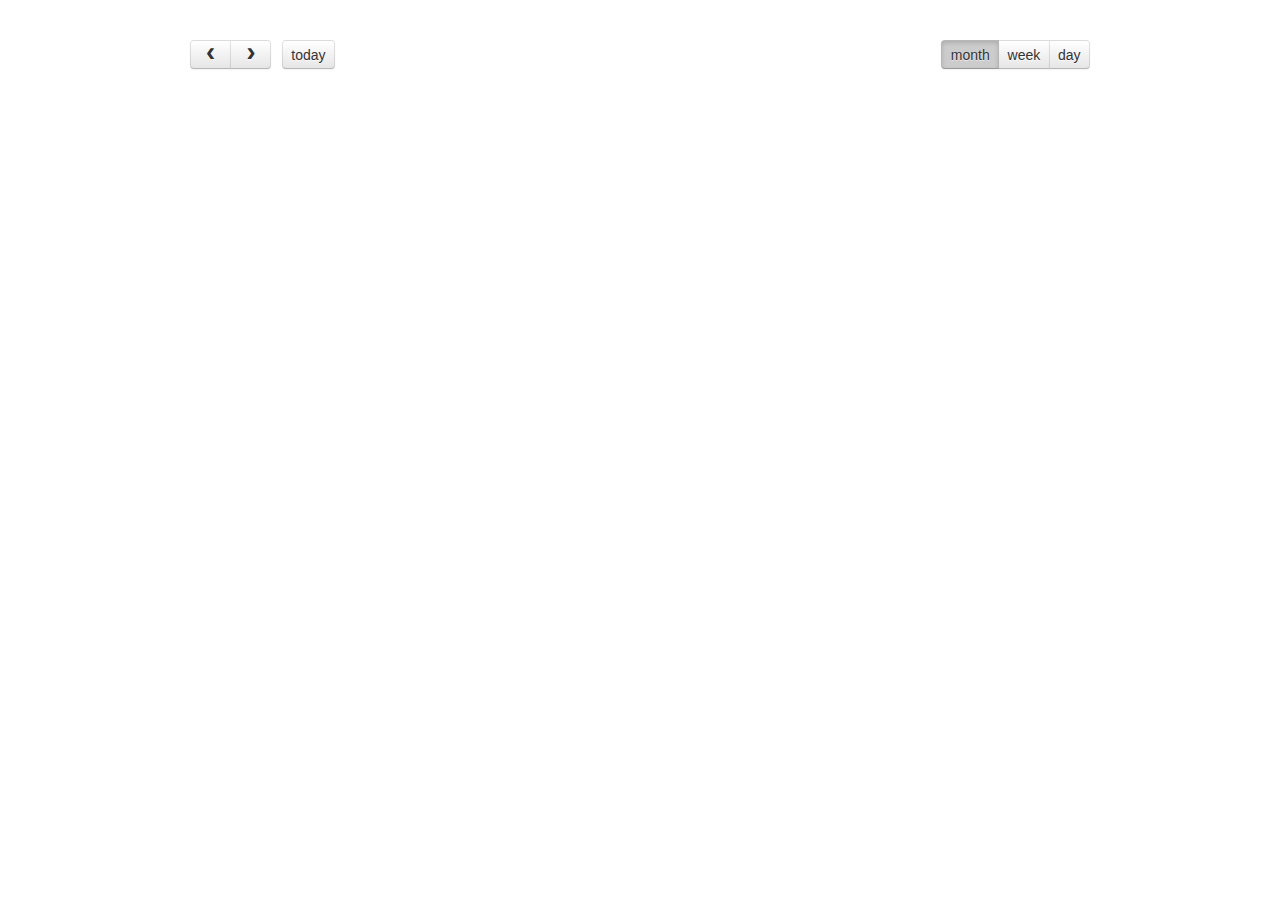
<file: index.html>
<!DOCTYPE html>
<html>
<head>
<meta charset='utf-8' />
<link href='./fullcalendar.min.css' rel='stylesheet' />
<link href='./fullcalendar.print.min.css' rel='stylesheet' media='print' />
<script src='./lib/moment.min.js'></script>
<script src='./lib/jquery.min.js'></script>
<script src='./fullcalendar.min.js'></script>
<script>

  $(document).ready(function() {
    var date = new Date();
    var year = date.getFullYear();
    var month = date.getMonth() + 1;
    if (month < 10) month = '0' + month;
    var path = year + '/' + month;
    var dateDefault = year + '-' + month +'-01'
    
    $('#calendar').fullCalendar({
      header: {
        left: 'prev,next today',
        center: 'title',
        right: 'month,basicWeek,basicDay'
      },
      defaultDate: dateDefault,
      navLinks: true, // can click day/week names to navigate views
      editable: true,
      eventLimit: true, // allow "more" link when too many events
      //events: 'http://www.majorityattack.com/Calendar/events/' + path + '.json?' + new Date()*1
      events: function(start, end, timezone, callback) {
        var arrDate = start.format().split('-');
        var _date = new Date(arrDate[0]*1, arrDate[1]*1 - 1, arrDate[2]*1 + 15);
        var _year = _date.getFullYear();
        var _month = _date.getMonth() + 1;
        if (_month < 10) _month = '0' + _month;
        var _path1 = _year + '/' + _month;
        $.ajax({
          url: 'http://www.majorityattack.com/Calendar/events/' + _path + '.json',
          dataType: 'json',
          data: {
            // our hypothetical feed requires UNIX timestamps
            start: start.format(),
            end: end.format()
          },
          success: function(data) {
            callback(data);
          }
        });
      }
    });

  });

</script>
<style>

  body {
    margin: 40px 10px;
    padding: 0;
    font-family: "Lucida Grande",Helvetica,Arial,Verdana,sans-serif;
    font-size: 14px;
  }

  #calendar {
    max-width: 900px;
    margin: 0 auto;
  }
  
  /* This was the default for previous versions of FullCalendar and I believe should be supported: */
  .fc-day-grid-event > .fc-content {
    white-space: normal;
  }

</style>
</head>
<body>

  <div id='calendar'></div>

</body>
</html>
</file>
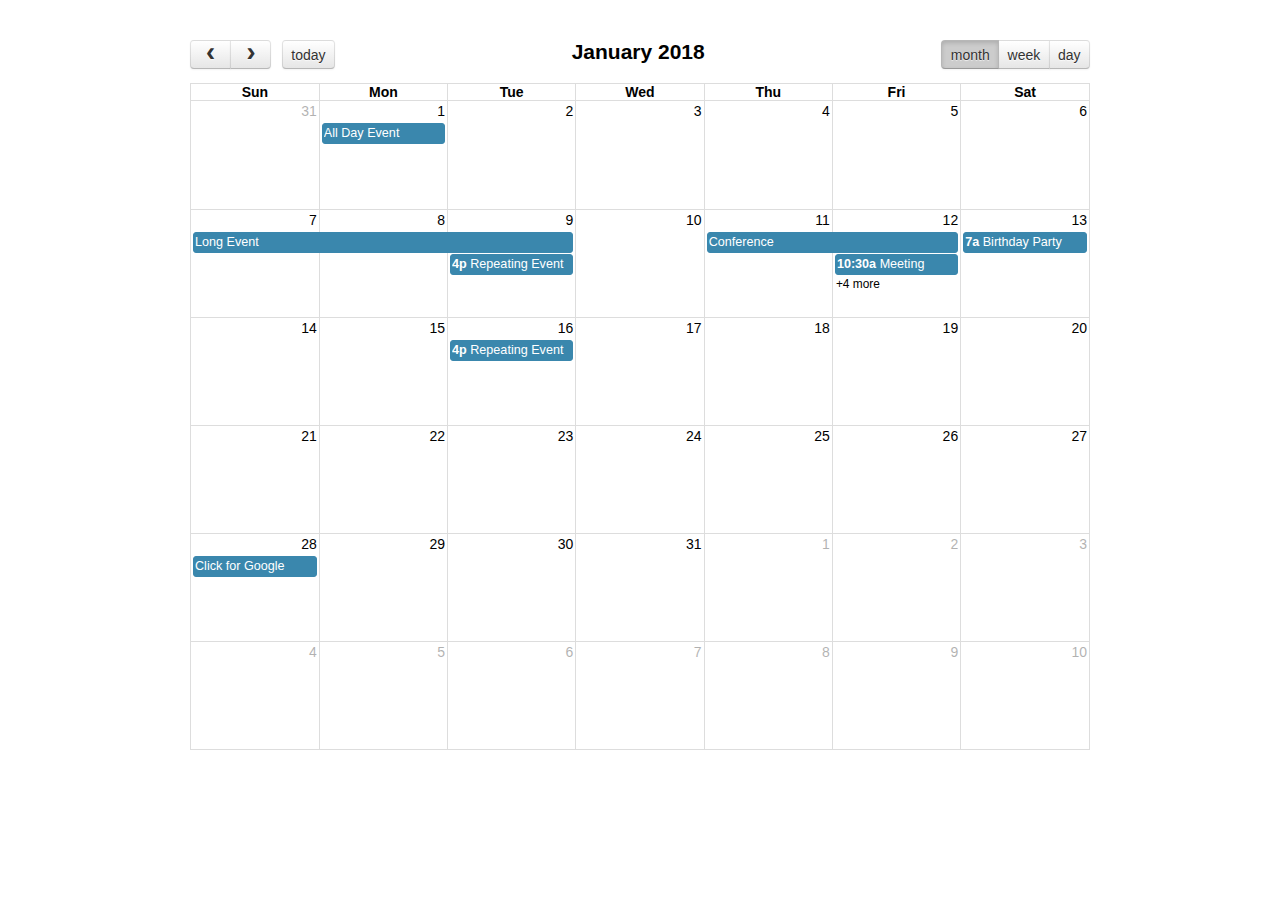
<file: index2.html>
<!DOCTYPE html>
<html>
<head>
<meta charset='utf-8' />
<link href='./fullcalendar.min.css' rel='stylesheet' />
<link href='./fullcalendar.print.min.css' rel='stylesheet' media='print' />
<script src='./lib/moment.min.js'></script>
<script src='./lib/jquery.min.js'></script>
<script src='./fullcalendar.min.js'></script>
<script>

  $(document).ready(function() {

    $('#calendar').fullCalendar({
      header: {
        left: 'prev,next today',
        center: 'title',
        right: 'month,basicWeek,basicDay'
      },
      defaultDate: '2018-01-01',
      navLinks: true, // can click day/week names to navigate views
      editable: true,
      eventLimit: true, // allow "more" link when too many events
      events: [
        {
          title: 'All Day Event',
          start: '2018-01-01'
        },
        {
          title: 'Long Event',
          start: '2018-01-07',
          end: '2018-01-10'
        },
        {
          id: 999,
          title: 'Repeating Event',
          start: '2018-01-09T16:00:00'
        },
        {
          id: 999,
          title: 'Repeating Event',
          start: '2018-01-16T16:00:00'
        },
        {
          title: 'Conference',
          start: '2018-01-11',
          end: '2018-01-13'
        },
        {
          title: 'Meeting',
          start: '2018-01-12T10:30:00',
          end: '2018-01-12T12:30:00'
        },
        {
          title: 'Lunch',
          start: '2018-01-12T12:00:00'
        },
        {
          title: 'Meeting',
          start: '2018-01-12T14:30:00'
        },
        {
          title: 'Happy Hour',
          start: '2018-01-12T17:30:00'
        },
        {
          title: 'Dinner',
          start: '2018-01-12T20:00:00'
        },
        {
          title: 'Birthday Party',
          start: '2018-01-13T07:00:00'
        },
        {
          title: 'Click for Google',
          url: 'http://google.com/',
          start: '2018-01-28'
        }
      ]
    });

  });

</script>
<style>

  body {
    margin: 40px 10px;
    padding: 0;
    font-family: "Lucida Grande",Helvetica,Arial,Verdana,sans-serif;
    font-size: 14px;
  }

  #calendar {
    max-width: 900px;
    margin: 0 auto;
  }

</style>
</head>
<body>

  <div id='calendar'></div>

</body>
</html>
</file>
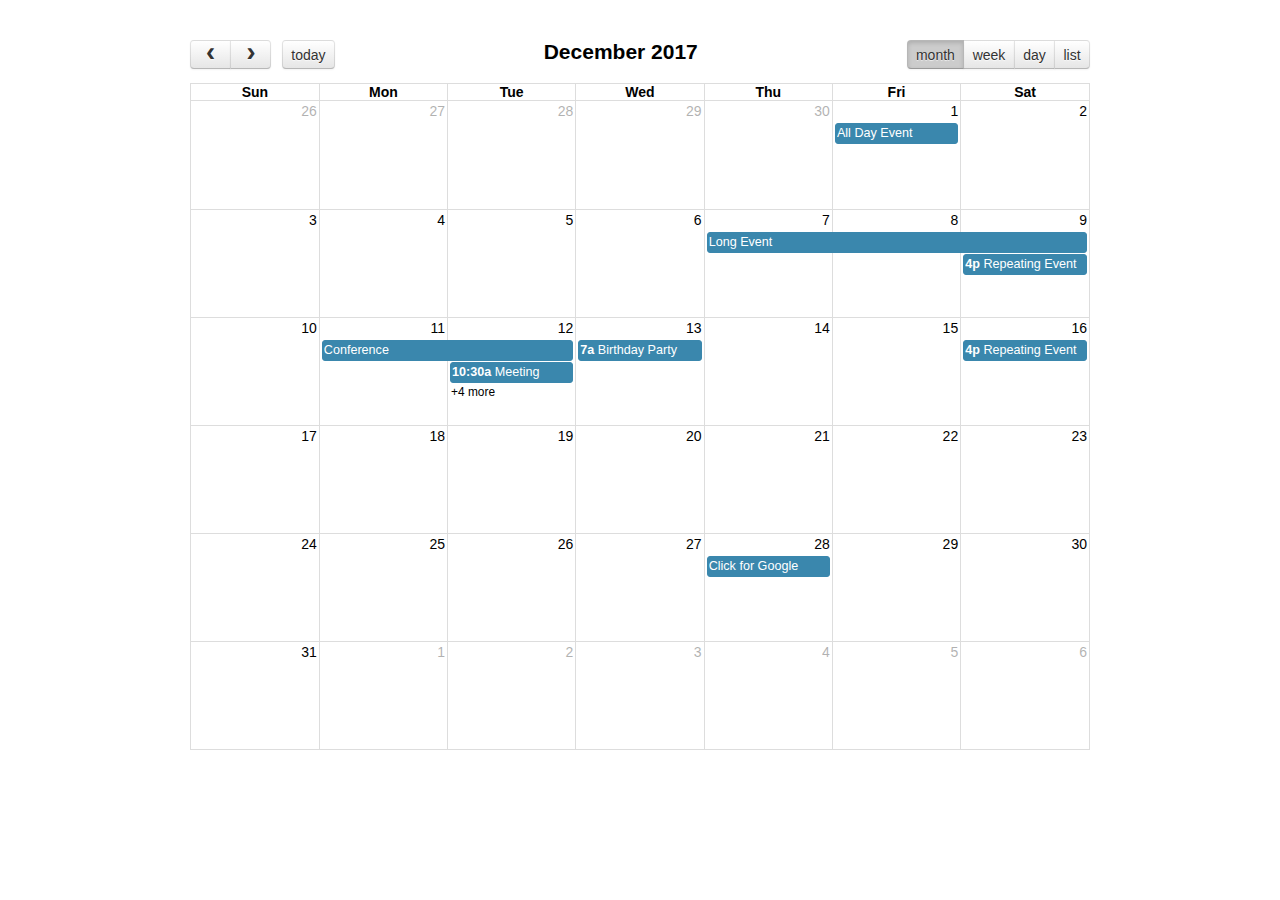
<file: demos/agenda-views.html>
<!DOCTYPE html>
<html>
<head>
<meta charset='utf-8' />
<link href='../fullcalendar.min.css' rel='stylesheet' />
<link href='../fullcalendar.print.min.css' rel='stylesheet' media='print' />
<script src='../lib/moment.min.js'></script>
<script src='../lib/jquery.min.js'></script>
<script src='../fullcalendar.min.js'></script>
<script>

  $(document).ready(function() {

    $('#calendar').fullCalendar({
      header: {
        left: 'prev,next today',
        center: 'title',
        right: 'month,agendaWeek,agendaDay,listWeek'
      },
      defaultDate: '2017-12-12',
      navLinks: true, // can click day/week names to navigate views
      editable: true,
      eventLimit: true, // allow "more" link when too many events
      events: [
        {
          title: 'All Day Event',
          start: '2017-12-01',
        },
        {
          title: 'Long Event',
          start: '2017-12-07',
          end: '2017-12-10'
        },
        {
          id: 999,
          title: 'Repeating Event',
          start: '2017-12-09T16:00:00'
        },
        {
          id: 999,
          title: 'Repeating Event',
          start: '2017-12-16T16:00:00'
        },
        {
          title: 'Conference',
          start: '2017-12-11',
          end: '2017-12-13'
        },
        {
          title: 'Meeting',
          start: '2017-12-12T10:30:00',
          end: '2017-12-12T12:30:00'
        },
        {
          title: 'Lunch',
          start: '2017-12-12T12:00:00'
        },
        {
          title: 'Meeting',
          start: '2017-12-12T14:30:00'
        },
        {
          title: 'Happy Hour',
          start: '2017-12-12T17:30:00'
        },
        {
          title: 'Dinner',
          start: '2017-12-12T20:00:00'
        },
        {
          title: 'Birthday Party',
          start: '2017-12-13T07:00:00'
        },
        {
          title: 'Click for Google',
          url: 'http://google.com/',
          start: '2017-12-28'
        }
      ]
    });

  });

</script>
<style>

  body {
    margin: 40px 10px;
    padding: 0;
    font-family: "Lucida Grande",Helvetica,Arial,Verdana,sans-serif;
    font-size: 14px;
  }

  #calendar {
    max-width: 900px;
    margin: 0 auto;
  }

</style>
</head>
<body>

  <div id='calendar'></div>

</body>
</html>
</file>
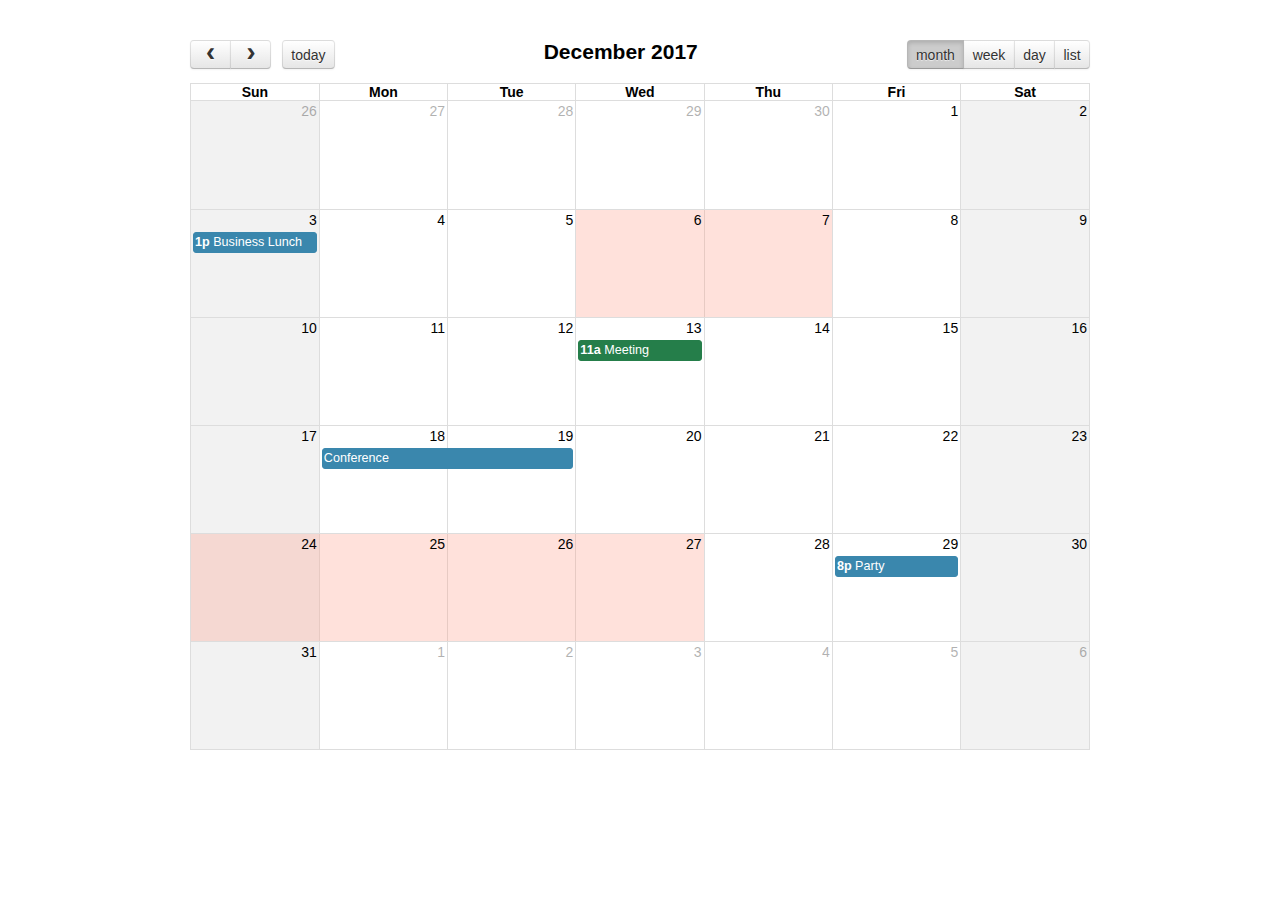
<file: demos/background-events.html>
<!DOCTYPE html>
<html>
<head>
<meta charset='utf-8' />
<link href='../fullcalendar.min.css' rel='stylesheet' />
<link href='../fullcalendar.print.min.css' rel='stylesheet' media='print' />
<script src='../lib/moment.min.js'></script>
<script src='../lib/jquery.min.js'></script>
<script src='../fullcalendar.min.js'></script>
<script>

  $(document).ready(function() {

    $('#calendar').fullCalendar({
      header: {
        left: 'prev,next today',
        center: 'title',
        right: 'month,agendaWeek,agendaDay,listMonth'
      },
      defaultDate: '2017-12-12',
      navLinks: true, // can click day/week names to navigate views
      businessHours: true, // display business hours
      editable: true,
      events: [
        {
          title: 'Business Lunch',
          start: '2017-12-03T13:00:00',
          constraint: 'businessHours'
        },
        {
          title: 'Meeting',
          start: '2017-12-13T11:00:00',
          constraint: 'availableForMeeting', // defined below
          color: '#257e4a'
        },
        {
          title: 'Conference',
          start: '2017-12-18',
          end: '2017-12-20'
        },
        {
          title: 'Party',
          start: '2017-12-29T20:00:00'
        },

        // areas where "Meeting" must be dropped
        {
          id: 'availableForMeeting',
          start: '2017-12-11T10:00:00',
          end: '2017-12-11T16:00:00',
          rendering: 'background'
        },
        {
          id: 'availableForMeeting',
          start: '2017-12-13T10:00:00',
          end: '2017-12-13T16:00:00',
          rendering: 'background'
        },

        // red areas where no events can be dropped
        {
          start: '2017-12-24',
          end: '2017-12-28',
          overlap: false,
          rendering: 'background',
          color: '#ff9f89'
        },
        {
          start: '2017-12-06',
          end: '2017-12-08',
          overlap: false,
          rendering: 'background',
          color: '#ff9f89'
        }
      ]
    });

  });

</script>
<style>

  body {
    margin: 40px 10px;
    padding: 0;
    font-family: "Lucida Grande",Helvetica,Arial,Verdana,sans-serif;
    font-size: 14px;
  }

  #calendar {
    max-width: 900px;
    margin: 0 auto;
  }

</style>
</head>
<body>

  <div id='calendar'></div>

</body>
</html>
</file>
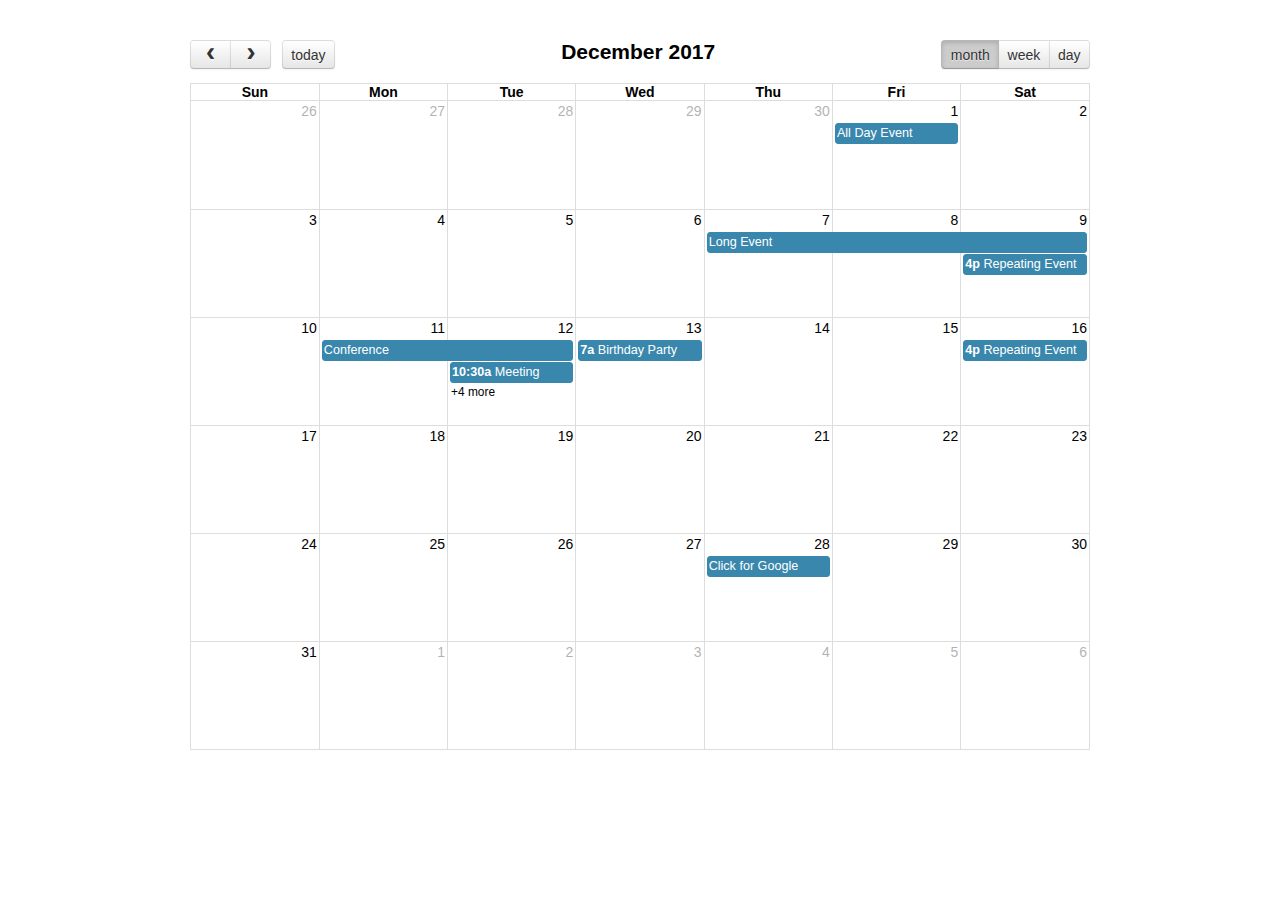
<file: demos/basic-views.html>
<!DOCTYPE html>
<html>
<head>
<meta charset='utf-8' />
<link href='../fullcalendar.min.css' rel='stylesheet' />
<link href='../fullcalendar.print.min.css' rel='stylesheet' media='print' />
<script src='../lib/moment.min.js'></script>
<script src='../lib/jquery.min.js'></script>
<script src='../fullcalendar.min.js'></script>
<script>

  $(document).ready(function() {

    $('#calendar').fullCalendar({
      header: {
        left: 'prev,next today',
        center: 'title',
        right: 'month,basicWeek,basicDay'
      },
      defaultDate: '2017-12-12',
      navLinks: true, // can click day/week names to navigate views
      editable: true,
      eventLimit: true, // allow "more" link when too many events
      events: [
        {
          title: 'All Day Event',
          start: '2017-12-01'
        },
        {
          title: 'Long Event',
          start: '2017-12-07',
          end: '2017-12-10'
        },
        {
          id: 999,
          title: 'Repeating Event',
          start: '2017-12-09T16:00:00'
        },
        {
          id: 999,
          title: 'Repeating Event',
          start: '2017-12-16T16:00:00'
        },
        {
          title: 'Conference',
          start: '2017-12-11',
          end: '2017-12-13'
        },
        {
          title: 'Meeting',
          start: '2017-12-12T10:30:00',
          end: '2017-12-12T12:30:00'
        },
        {
          title: 'Lunch',
          start: '2017-12-12T12:00:00'
        },
        {
          title: 'Meeting',
          start: '2017-12-12T14:30:00'
        },
        {
          title: 'Happy Hour',
          start: '2017-12-12T17:30:00'
        },
        {
          title: 'Dinner',
          start: '2017-12-12T20:00:00'
        },
        {
          title: 'Birthday Party',
          start: '2017-12-13T07:00:00'
        },
        {
          title: 'Click for Google',
          url: 'http://google.com/',
          start: '2017-12-28'
        }
      ]
    });

  });

</script>
<style>

  body {
    margin: 40px 10px;
    padding: 0;
    font-family: "Lucida Grande",Helvetica,Arial,Verdana,sans-serif;
    font-size: 14px;
  }

  #calendar {
    max-width: 900px;
    margin: 0 auto;
  }

</style>
</head>
<body>

  <div id='calendar'></div>

</body>
</html>
</file>
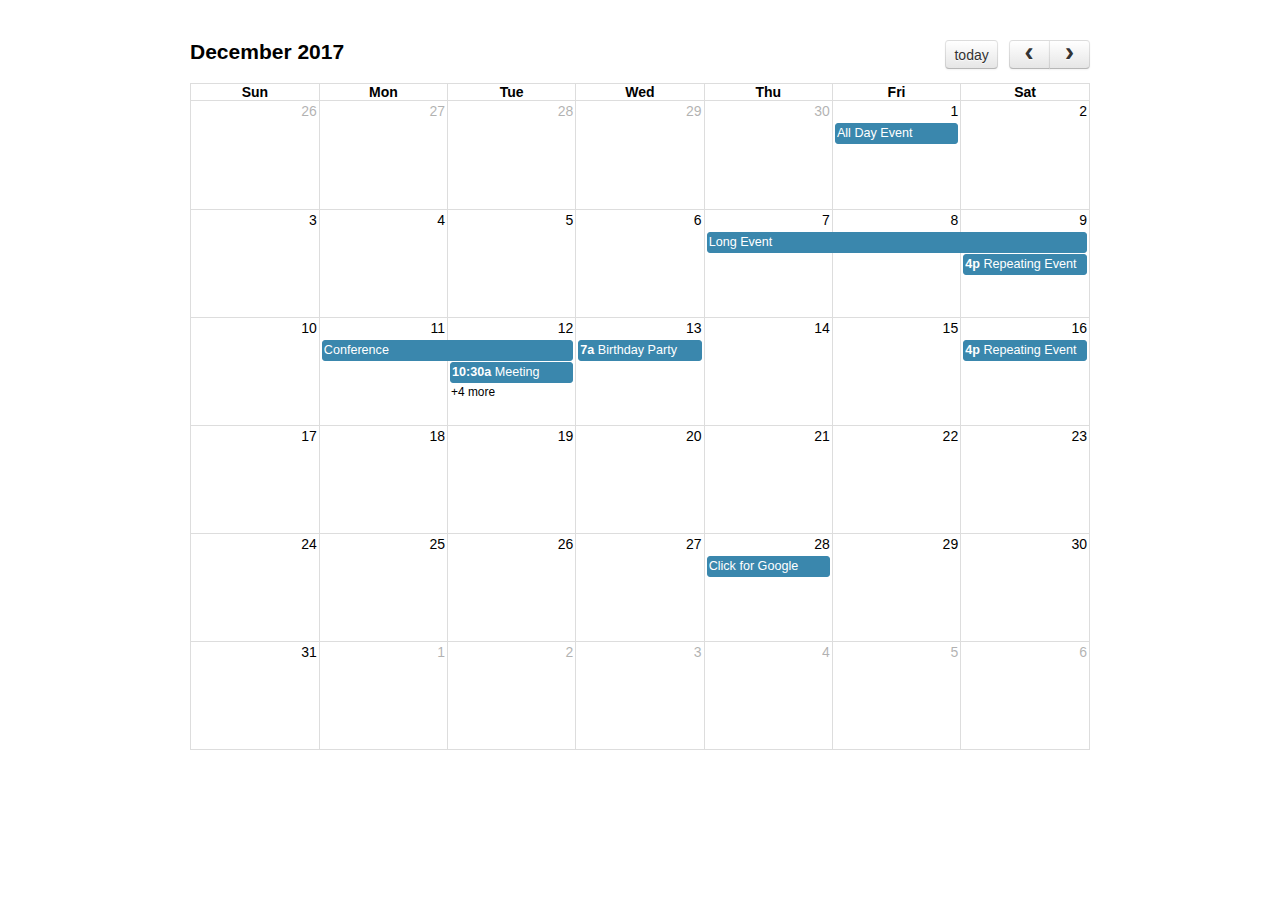
<file: demos/default.html>
<!DOCTYPE html>
<html>
<head>
<meta charset='utf-8' />
<link href='../fullcalendar.min.css' rel='stylesheet' />
<link href='../fullcalendar.print.min.css' rel='stylesheet' media='print' />
<script src='../lib/moment.min.js'></script>
<script src='../lib/jquery.min.js'></script>
<script src='../fullcalendar.min.js'></script>
<script>

  $(document).ready(function() {

    $('#calendar').fullCalendar({
      defaultDate: '2017-12-12',
      editable: true,
      eventLimit: true, // allow "more" link when too many events
      events: [
        {
          title: 'All Day Event',
          start: '2017-12-01'
        },
        {
          title: 'Long Event',
          start: '2017-12-07',
          end: '2017-12-10'
        },
        {
          id: 999,
          title: 'Repeating Event',
          start: '2017-12-09T16:00:00'
        },
        {
          id: 999,
          title: 'Repeating Event',
          start: '2017-12-16T16:00:00'
        },
        {
          title: 'Conference',
          start: '2017-12-11',
          end: '2017-12-13'
        },
        {
          title: 'Meeting',
          start: '2017-12-12T10:30:00',
          end: '2017-12-12T12:30:00'
        },
        {
          title: 'Lunch',
          start: '2017-12-12T12:00:00'
        },
        {
          title: 'Meeting',
          start: '2017-12-12T14:30:00'
        },
        {
          title: 'Happy Hour',
          start: '2017-12-12T17:30:00'
        },
        {
          title: 'Dinner',
          start: '2017-12-12T20:00:00'
        },
        {
          title: 'Birthday Party',
          start: '2017-12-13T07:00:00'
        },
        {
          title: 'Click for Google',
          url: 'http://google.com/',
          start: '2017-12-28'
        }
      ]
    });

  });

</script>
<style>

  body {
    margin: 40px 10px;
    padding: 0;
    font-family: "Lucida Grande",Helvetica,Arial,Verdana,sans-serif;
    font-size: 14px;
  }

  #calendar {
    max-width: 900px;
    margin: 0 auto;
  }

</style>
</head>
<body>

  <div id='calendar'></div>

</body>
</html>
</file>
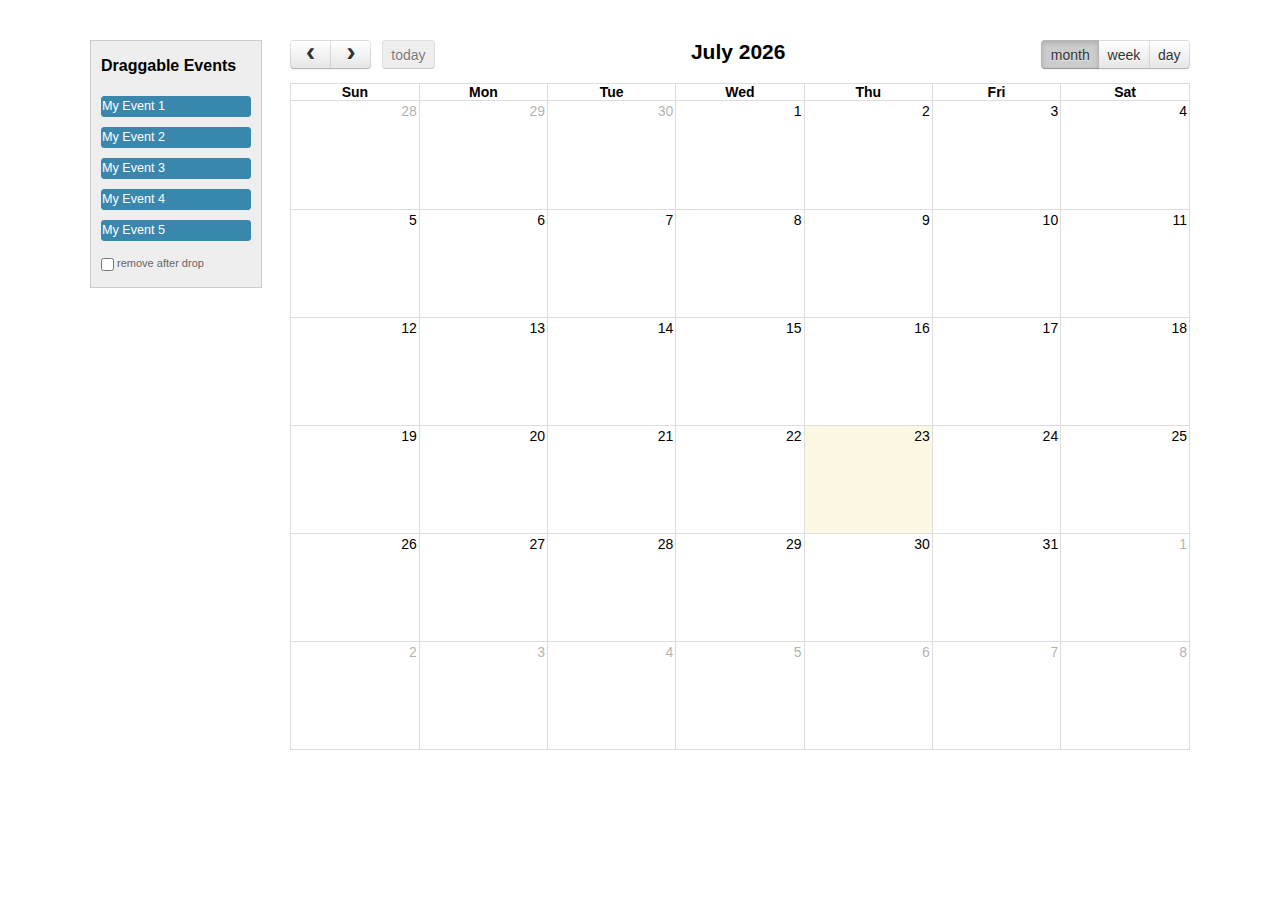
<file: demos/external-dragging.html>
<!DOCTYPE html>
<html>
<head>
<meta charset='utf-8' />
<link href='../fullcalendar.min.css' rel='stylesheet' />
<link href='../fullcalendar.print.min.css' rel='stylesheet' media='print' />
<script src='../lib/moment.min.js'></script>
<script src='../lib/jquery.min.js'></script>
<script src='../lib/jquery-ui.min.js'></script>
<script src='../fullcalendar.min.js'></script>
<script>

  $(document).ready(function() {


    /* initialize the external events
    -----------------------------------------------------------------*/

    $('#external-events .fc-event').each(function() {

      // store data so the calendar knows to render an event upon drop
      $(this).data('event', {
        title: $.trim($(this).text()), // use the element's text as the event title
        stick: true // maintain when user navigates (see docs on the renderEvent method)
      });

      // make the event draggable using jQuery UI
      $(this).draggable({
        zIndex: 999,
        revert: true,      // will cause the event to go back to its
        revertDuration: 0  //  original position after the drag
      });

    });


    /* initialize the calendar
    -----------------------------------------------------------------*/

    $('#calendar').fullCalendar({
      header: {
        left: 'prev,next today',
        center: 'title',
        right: 'month,agendaWeek,agendaDay'
      },
      editable: true,
      droppable: true, // this allows things to be dropped onto the calendar
      drop: function() {
        // is the "remove after drop" checkbox checked?
        if ($('#drop-remove').is(':checked')) {
          // if so, remove the element from the "Draggable Events" list
          $(this).remove();
        }
      }
    });


  });

</script>
<style>

  body {
    margin-top: 40px;
    text-align: center;
    font-size: 14px;
    font-family: "Lucida Grande",Helvetica,Arial,Verdana,sans-serif;
  }

  #wrap {
    width: 1100px;
    margin: 0 auto;
  }

  #external-events {
    float: left;
    width: 150px;
    padding: 0 10px;
    border: 1px solid #ccc;
    background: #eee;
    text-align: left;
  }

  #external-events h4 {
    font-size: 16px;
    margin-top: 0;
    padding-top: 1em;
  }

  #external-events .fc-event {
    margin: 10px 0;
    cursor: pointer;
  }

  #external-events p {
    margin: 1.5em 0;
    font-size: 11px;
    color: #666;
  }

  #external-events p input {
    margin: 0;
    vertical-align: middle;
  }

  #calendar {
    float: right;
    width: 900px;
  }

</style>
</head>
<body>
  <div id='wrap'>

    <div id='external-events'>
      <h4>Draggable Events</h4>
      <div class='fc-event'>My Event 1</div>
      <div class='fc-event'>My Event 2</div>
      <div class='fc-event'>My Event 3</div>
      <div class='fc-event'>My Event 4</div>
      <div class='fc-event'>My Event 5</div>
      <p>
        <input type='checkbox' id='drop-remove' />
        <label for='drop-remove'>remove after drop</label>
      </p>
    </div>

    <div id='calendar'></div>

    <div style='clear:both'></div>

  </div>
</body>
</html>
</file>
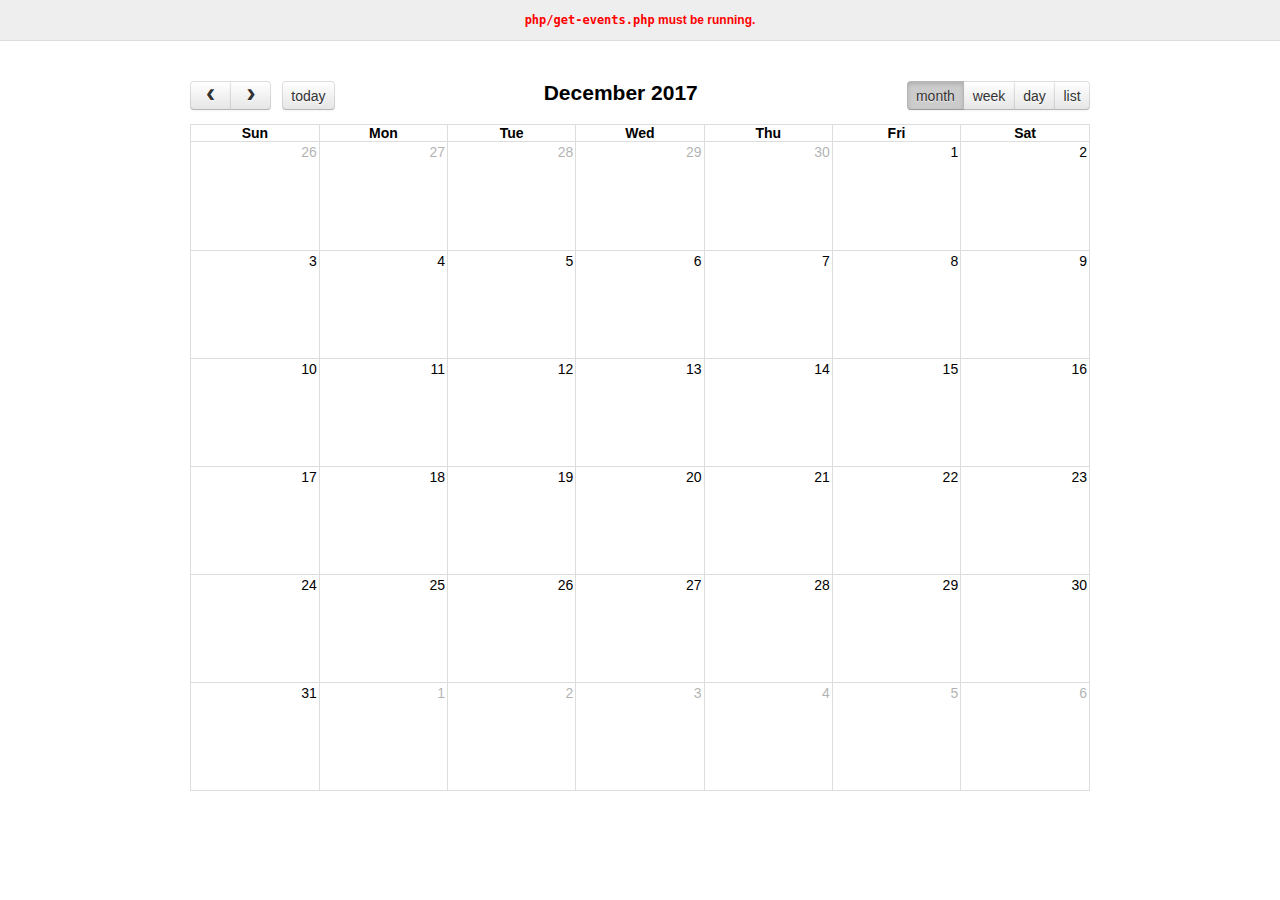
<file: demos/json.html>
<!DOCTYPE html>
<html>
<head>
<meta charset='utf-8' />
<link href='../fullcalendar.min.css' rel='stylesheet' />
<link href='../fullcalendar.print.min.css' rel='stylesheet' media='print' />
<script src='../lib/moment.min.js'></script>
<script src='../lib/jquery.min.js'></script>
<script src='../fullcalendar.min.js'></script>
<script>

  $(document).ready(function() {

    $('#calendar').fullCalendar({
      header: {
        left: 'prev,next today',
        center: 'title',
        right: 'month,agendaWeek,agendaDay,listWeek'
      },
      defaultDate: '2017-12-12',
      editable: true,
      navLinks: true, // can click day/week names to navigate views
      eventLimit: true, // allow "more" link when too many events
      events: {
        url: 'php/get-events.php',
        error: function() {
          $('#script-warning').show();
        }
      },
      loading: function(bool) {
        $('#loading').toggle(bool);
      }
    });

  });

</script>
<style>

  body {
    margin: 0;
    padding: 0;
    font-family: "Lucida Grande",Helvetica,Arial,Verdana,sans-serif;
    font-size: 14px;
  }

  #script-warning {
    display: none;
    background: #eee;
    border-bottom: 1px solid #ddd;
    padding: 0 10px;
    line-height: 40px;
    text-align: center;
    font-weight: bold;
    font-size: 12px;
    color: red;
  }

  #loading {
    display: none;
    position: absolute;
    top: 10px;
    right: 10px;
  }

  #calendar {
    max-width: 900px;
    margin: 40px auto;
    padding: 0 10px;
  }

</style>
</head>
<body>

  <div id='script-warning'>
    <code>php/get-events.php</code> must be running.
  </div>

  <div id='loading'>loading...</div>

  <div id='calendar'></div>

</body>
</html>
</file>
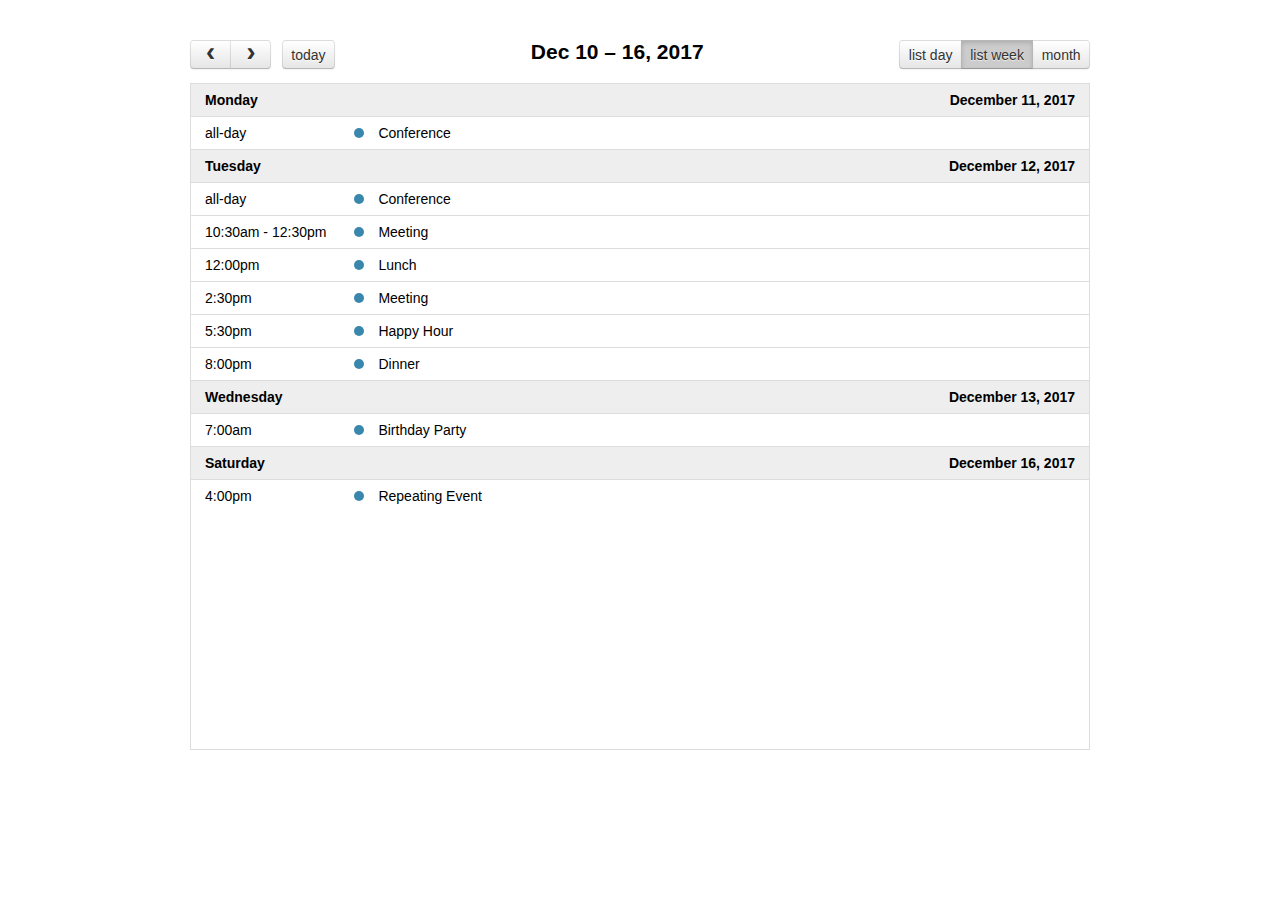
<file: demos/list-views.html>
<!DOCTYPE html>
<html>
<head>
<meta charset='utf-8' />
<link href='../fullcalendar.min.css' rel='stylesheet' />
<link href='../fullcalendar.print.min.css' rel='stylesheet' media='print' />
<script src='../lib/moment.min.js'></script>
<script src='../lib/jquery.min.js'></script>
<script src='../fullcalendar.min.js'></script>
<script>

  $(document).ready(function() {

    $('#calendar').fullCalendar({
      header: {
        left: 'prev,next today',
        center: 'title',
        right: 'listDay,listWeek,month'
      },

      // customize the button names,
      // otherwise they'd all just say "list"
      views: {
        listDay: { buttonText: 'list day' },
        listWeek: { buttonText: 'list week' }
      },

      defaultView: 'listWeek',
      defaultDate: '2017-12-12',
      navLinks: true, // can click day/week names to navigate views
      editable: true,
      eventLimit: true, // allow "more" link when too many events
      events: [
        {
          title: 'All Day Event',
          start: '2017-12-01'
        },
        {
          title: 'Long Event',
          start: '2017-12-07',
          end: '2017-12-10'
        },
        {
          id: 999,
          title: 'Repeating Event',
          start: '2017-12-09T16:00:00'
        },
        {
          id: 999,
          title: 'Repeating Event',
          start: '2017-12-16T16:00:00'
        },
        {
          title: 'Conference',
          start: '2017-12-11',
          end: '2017-12-13'
        },
        {
          title: 'Meeting',
          start: '2017-12-12T10:30:00',
          end: '2017-12-12T12:30:00'
        },
        {
          title: 'Lunch',
          start: '2017-12-12T12:00:00'
        },
        {
          title: 'Meeting',
          start: '2017-12-12T14:30:00'
        },
        {
          title: 'Happy Hour',
          start: '2017-12-12T17:30:00'
        },
        {
          title: 'Dinner',
          start: '2017-12-12T20:00:00'
        },
        {
          title: 'Birthday Party',
          start: '2017-12-13T07:00:00'
        },
        {
          title: 'Click for Google',
          url: 'http://google.com/',
          start: '2017-12-28'
        }
      ]
    });

  });

</script>
<style>

  body {
    margin: 40px 10px;
    padding: 0;
    font-family: "Lucida Grande",Helvetica,Arial,Verdana,sans-serif;
    font-size: 14px;
  }

  #calendar {
    max-width: 900px;
    margin: 0 auto;
  }

</style>
</head>
<body>

  <div id='calendar'></div>

</body>
</html>
</file>
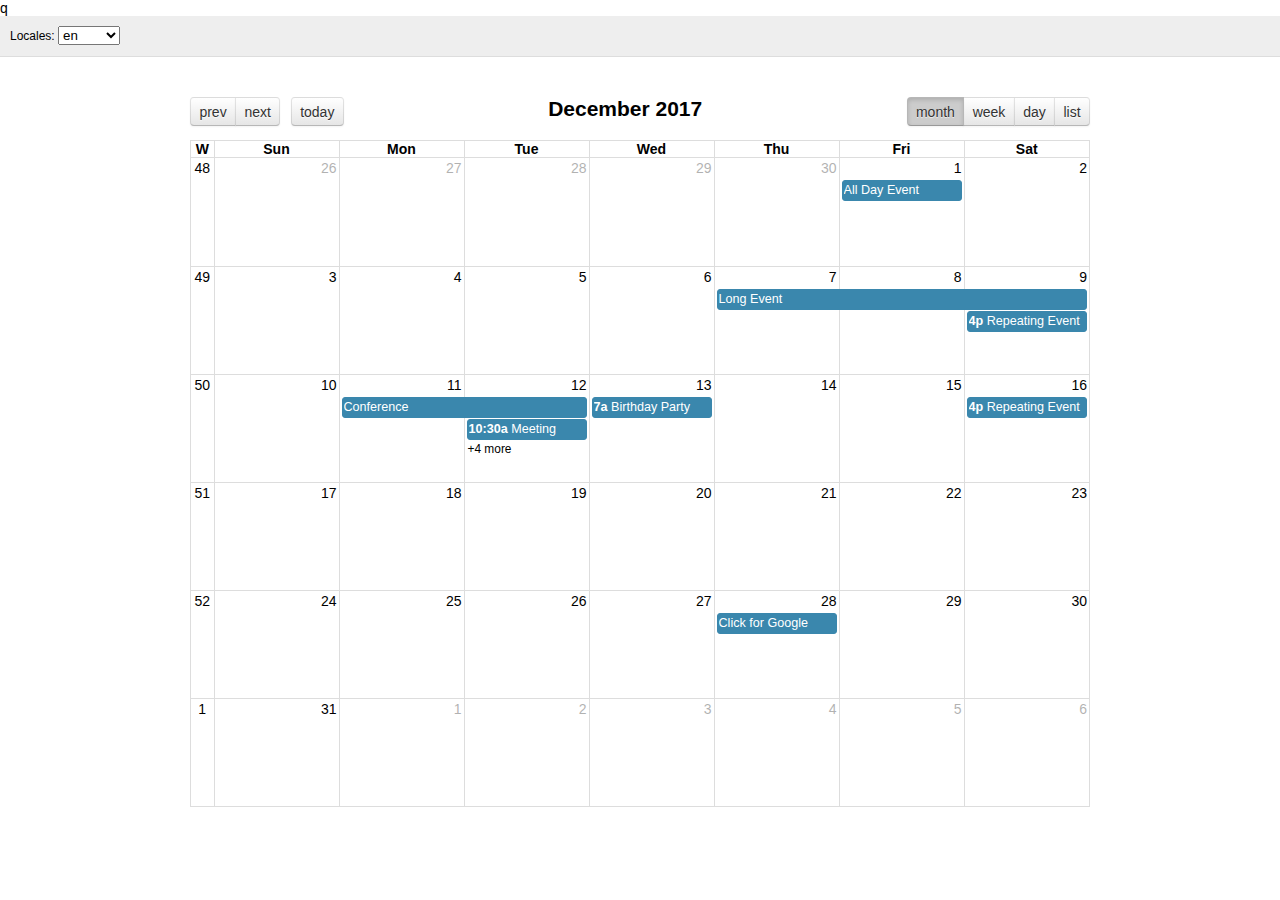
<file: demos/locales.html>
<!DOCTYPE html>
<html>
<head>
<meta charset='utf-8' />
<link href='../fullcalendar.min.css' rel='stylesheet' />
<link href='../fullcalendar.print.min.css' rel='stylesheet' media='print' />q
<script src='../lib/moment.min.js'></script>
<script src='../lib/jquery.min.js'></script>
<script src='../fullcalendar.min.js'></script>
<script src='../locale-all.js'></script>
<script>

  $(document).ready(function() {
    var initialLocaleCode = 'en';

    $('#calendar').fullCalendar({
      header: {
        left: 'prev,next today',
        center: 'title',
        right: 'month,agendaWeek,agendaDay,listMonth'
      },
      defaultDate: '2017-12-12',
      locale: initialLocaleCode,
      buttonIcons: false, // show the prev/next text
      weekNumbers: true,
      navLinks: true, // can click day/week names to navigate views
      editable: true,
      eventLimit: true, // allow "more" link when too many events
      events: [
        {
          title: 'All Day Event',
          start: '2017-12-01'
        },
        {
          title: 'Long Event',
          start: '2017-12-07',
          end: '2017-12-10'
        },
        {
          id: 999,
          title: 'Repeating Event',
          start: '2017-12-09T16:00:00'
        },
        {
          id: 999,
          title: 'Repeating Event',
          start: '2017-12-16T16:00:00'
        },
        {
          title: 'Conference',
          start: '2017-12-11',
          end: '2017-12-13'
        },
        {
          title: 'Meeting',
          start: '2017-12-12T10:30:00',
          end: '2017-12-12T12:30:00'
        },
        {
          title: 'Lunch',
          start: '2017-12-12T12:00:00'
        },
        {
          title: 'Meeting',
          start: '2017-12-12T14:30:00'
        },
        {
          title: 'Happy Hour',
          start: '2017-12-12T17:30:00'
        },
        {
          title: 'Dinner',
          start: '2017-12-12T20:00:00'
        },
        {
          title: 'Birthday Party',
          start: '2017-12-13T07:00:00'
        },
        {
          title: 'Click for Google',
          url: 'http://google.com/',
          start: '2017-12-28'
        }
      ]
    });

    // build the locale selector's options
    $.each($.fullCalendar.locales, function(localeCode) {
      $('#locale-selector').append(
        $('<option/>')
          .attr('value', localeCode)
          .prop('selected', localeCode == initialLocaleCode)
          .text(localeCode)
      );
    });

    // when the selected option changes, dynamically change the calendar option
    $('#locale-selector').on('change', function() {
      if (this.value) {
        $('#calendar').fullCalendar('option', 'locale', this.value);
      }
    });
  });

</script>
<style>

  body {
    margin: 0;
    padding: 0;
    font-family: "Lucida Grande",Helvetica,Arial,Verdana,sans-serif;
    font-size: 14px;
  }

  #top {
    background: #eee;
    border-bottom: 1px solid #ddd;
    padding: 0 10px;
    line-height: 40px;
    font-size: 12px;
  }

  #calendar {
    max-width: 900px;
    margin: 40px auto;
    padding: 0 10px;
  }

</style>
</head>
<body>

  <div id='top'>

    Locales:
    <select id='locale-selector'></select>

  </div>

  <div id='calendar'></div>

</body>
</html>
</file>
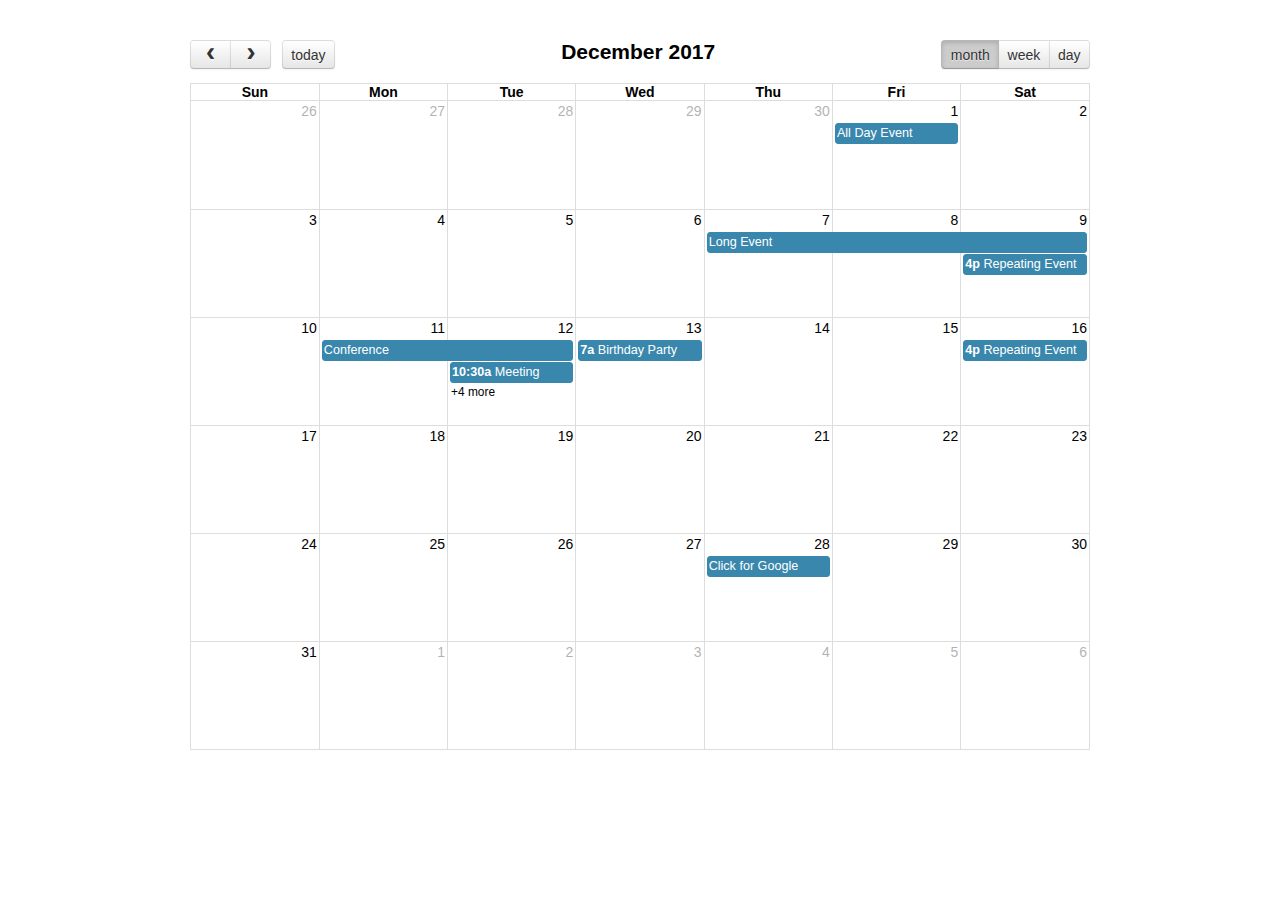
<file: demos/selectable.html>
<!DOCTYPE html>
<html>
<head>
<meta charset='utf-8' />
<link href='../fullcalendar.min.css' rel='stylesheet' />
<link href='../fullcalendar.print.min.css' rel='stylesheet' media='print' />
<script src='../lib/moment.min.js'></script>
<script src='../lib/jquery.min.js'></script>
<script src='../fullcalendar.min.js'></script>
<script>

  $(document).ready(function() {

    $('#calendar').fullCalendar({
      header: {
        left: 'prev,next today',
        center: 'title',
        right: 'month,agendaWeek,agendaDay'
      },
      defaultDate: '2017-12-12',
      navLinks: true, // can click day/week names to navigate views
      selectable: true,
      selectHelper: true,
      select: function(start, end) {
        var title = prompt('Event Title:');
        var eventData;
        if (title) {
          eventData = {
            title: title,
            start: start,
            end: end
          };
          $('#calendar').fullCalendar('renderEvent', eventData, true); // stick? = true
        }
        $('#calendar').fullCalendar('unselect');
      },
      editable: true,
      eventLimit: true, // allow "more" link when too many events
      events: [
        {
          title: 'All Day Event',
          start: '2017-12-01'
        },
        {
          title: 'Long Event',
          start: '2017-12-07',
          end: '2017-12-10'
        },
        {
          id: 999,
          title: 'Repeating Event',
          start: '2017-12-09T16:00:00'
        },
        {
          id: 999,
          title: 'Repeating Event',
          start: '2017-12-16T16:00:00'
        },
        {
          title: 'Conference',
          start: '2017-12-11',
          end: '2017-12-13'
        },
        {
          title: 'Meeting',
          start: '2017-12-12T10:30:00',
          end: '2017-12-12T12:30:00'
        },
        {
          title: 'Lunch',
          start: '2017-12-12T12:00:00'
        },
        {
          title: 'Meeting',
          start: '2017-12-12T14:30:00'
        },
        {
          title: 'Happy Hour',
          start: '2017-12-12T17:30:00'
        },
        {
          title: 'Dinner',
          start: '2017-12-12T20:00:00'
        },
        {
          title: 'Birthday Party',
          start: '2017-12-13T07:00:00'
        },
        {
          title: 'Click for Google',
          url: 'http://google.com/',
          start: '2017-12-28'
        }
      ]
    });

  });

</script>
<style>

  body {
    margin: 40px 10px;
    padding: 0;
    font-family: "Lucida Grande",Helvetica,Arial,Verdana,sans-serif;
    font-size: 14px;
  }

  #calendar {
    max-width: 900px;
    margin: 0 auto;
  }

</style>
</head>
<body>

  <div id='calendar'></div>

</body>
</html>
</file>
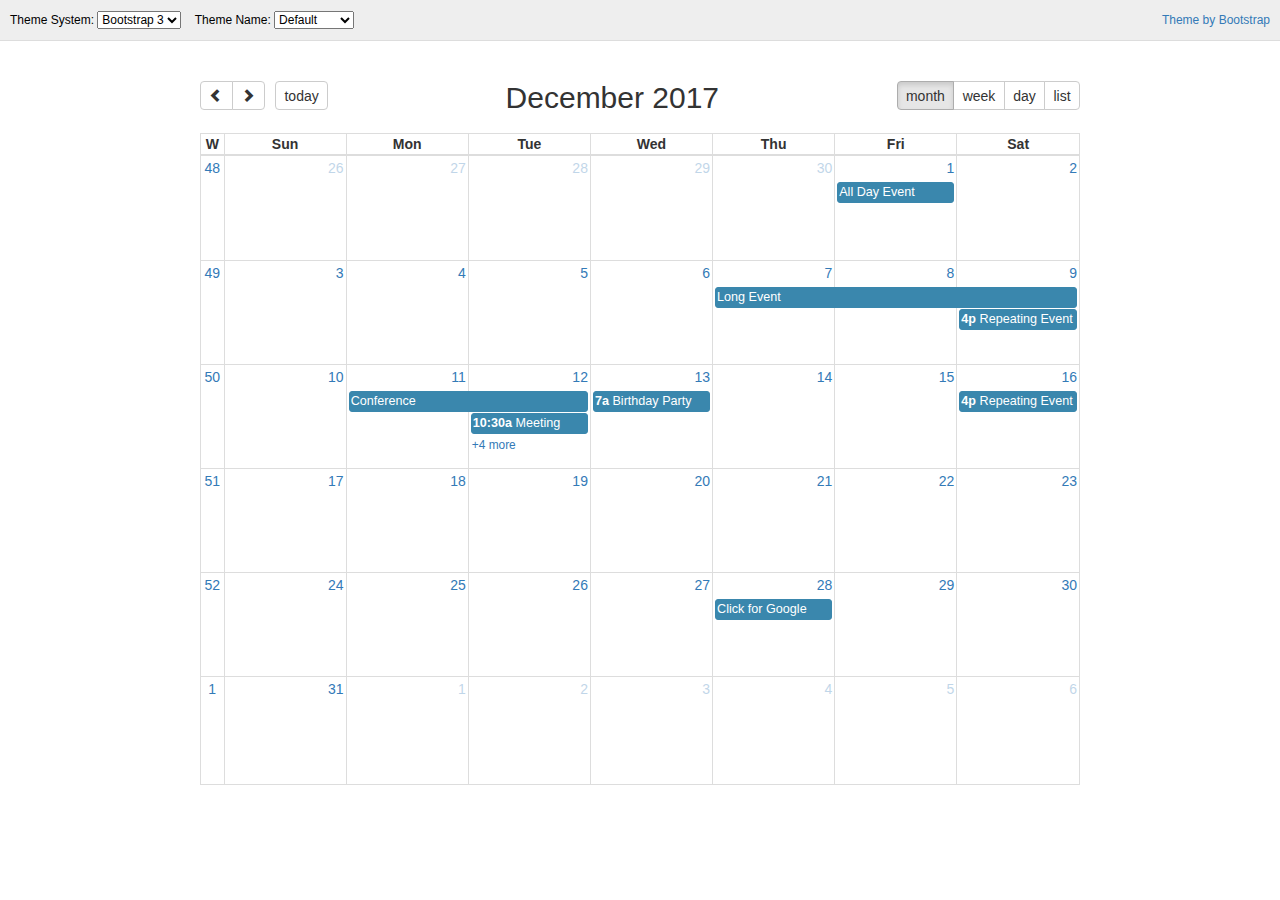
<file: demos/themes.html>
<!DOCTYPE html>
<html>
<head>
<meta charset='utf-8' />
<link href='../fullcalendar.min.css' rel='stylesheet' />
<link href='../fullcalendar.print.min.css' rel='stylesheet' media='print' />
<script src='../lib/moment.min.js'></script>
<script src='../lib/jquery.min.js'></script>
<script src='../fullcalendar.min.js'></script>
<script src='js/theme-chooser.js'></script>
<script>

  $(document).ready(function() {

    initThemeChooser({

      init: function(themeSystem) {
        $('#calendar').fullCalendar({
          themeSystem: themeSystem,
          header: {
            left: 'prev,next today',
            center: 'title',
            right: 'month,agendaWeek,agendaDay,listMonth'
          },
          defaultDate: '2017-12-12',
          weekNumbers: true,
          navLinks: true, // can click day/week names to navigate views
          editable: true,
          eventLimit: true, // allow "more" link when too many events
          events: [
            {
              title: 'All Day Event',
              start: '2017-12-01'
            },
            {
              title: 'Long Event',
              start: '2017-12-07',
              end: '2017-12-10'
            },
            {
              id: 999,
              title: 'Repeating Event',
              start: '2017-12-09T16:00:00'
            },
            {
              id: 999,
              title: 'Repeating Event',
              start: '2017-12-16T16:00:00'
            },
            {
              title: 'Conference',
              start: '2017-12-11',
              end: '2017-12-13'
            },
            {
              title: 'Meeting',
              start: '2017-12-12T10:30:00',
              end: '2017-12-12T12:30:00'
            },
            {
              title: 'Lunch',
              start: '2017-12-12T12:00:00'
            },
            {
              title: 'Meeting',
              start: '2017-12-12T14:30:00'
            },
            {
              title: 'Happy Hour',
              start: '2017-12-12T17:30:00'
            },
            {
              title: 'Dinner',
              start: '2017-12-12T20:00:00'
            },
            {
              title: 'Birthday Party',
              start: '2017-12-13T07:00:00'
            },
            {
              title: 'Click for Google',
              url: 'http://google.com/',
              start: '2017-12-28'
            }
          ]
        });
      },

      change: function(themeSystem) {
        $('#calendar').fullCalendar('option', 'themeSystem', themeSystem);
      }

    });

  });

</script>
<style>

  body {
    margin: 0;
    padding: 0;
    font-size: 14px;
  }

  #top,
  #calendar.fc-unthemed {
    font-family: "Lucida Grande",Helvetica,Arial,Verdana,sans-serif;
  }

  #top {
    background: #eee;
    border-bottom: 1px solid #ddd;
    padding: 0 10px;
    line-height: 40px;
    font-size: 12px;
    color: #000;
  }

  #top .selector {
    display: inline-block;
    margin-right: 10px;
  }

  #top select {
    font: inherit; /* mock what Boostrap does, don't compete  */
  }

  .left { float: left }
  .right { float: right }
  .clear { clear: both }

  #calendar {
    max-width: 900px;
    margin: 40px auto;
    padding: 0 10px;
  }

</style>
</head>
<body>

  <div id='top'>

    <div class='left'>

      <div id='theme-system-selector' class='selector'>
        Theme System:

        <select>
          <option value='bootstrap3' selected>Bootstrap 3</option>
          <option value='jquery-ui'>jQuery UI</option>
          <option value='standard'>unthemed</option>
        </select>
      </div>

      <div data-theme-system="bootstrap3" class='selector' style='display:none'>
        Theme Name:

        <select>
          <option value='' selected>Default</option>
          <option value='cosmo'>Cosmo</option>
          <option value='cyborg'>Cyborg</option>
          <option value='darkly'>Darkly</option>
          <option value='flatly'>Flatly</option>
          <option value='journal'>Journal</option>
          <option value='lumen'>Lumen</option>
          <option value='paper'>Paper</option>
          <option value='readable'>Readable</option>
          <option value='sandstone'>Sandstone</option>
          <option value='simplex'>Simplex</option>
          <option value='slate'>Slate</option>
          <option value='solar'>Solar</option>
          <option value='spacelab'>Spacelab</option>
          <option value='superhero'>Superhero</option>
          <option value='united'>United</option>
          <option value='yeti'>Yeti</option>
        </select>
      </div>

      <div data-theme-system="jquery-ui" class='selector' style='display:none'>
        Theme Name:

        <select>
          <option value='black-tie'>Black Tie</option>
          <option value='blitzer'>Blitzer</option>
          <option value='cupertino' selected>Cupertino</option>
          <option value='dark-hive'>Dark Hive</option>
          <option value='dot-luv'>Dot Luv</option>
          <option value='eggplant'>Eggplant</option>
          <option value='excite-bike'>Excite Bike</option>
          <option value='flick'>Flick</option>
          <option value='hot-sneaks'>Hot Sneaks</option>
          <option value='humanity'>Humanity</option>
          <option value='le-frog'>Le Frog</option>
          <option value='mint-choc'>Mint Choc</option>
          <option value='overcast'>Overcast</option>
          <option value='pepper-grinder'>Pepper Grinder</option>
          <option value='redmond'>Redmond</option>
          <option value='smoothness'>Smoothness</option>
          <option value='south-street'>South Street</option>
          <option value='start'>Start</option>
          <option value='sunny'>Sunny</option>
          <option value='swanky-purse'>Swanky Purse</option>
          <option value='trontastic'>Trontastic</option>
          <option value='ui-darkness'>UI Darkness</option>
          <option value='ui-lightness'>UI Lightness</option>
          <option value='vader'>Vader</option>
        </select>
      </div>

      <span id='loading' style='display:none'>loading theme...</span>

    </div>

    <div class='right'>
      <span class='credits' data-credit-id='bootstrap-standard' style='display:none'>
        <a href='https://getbootstrap.com/docs/3.3/' target='_blank'>Theme by Bootstrap</a>
      </span>
      <span class='credits' data-credit-id='bootstrap-custom' style='display:none'>
        <a href='https://bootswatch.com/' target='_blank'>Theme by Bootswatch</a>
      </span>
      <span class='credits' data-credit-id='jquery-ui' style='display:none'>
        <a href='http://jqueryui.com/themeroller/' target='_blank'>Theme by jQuery UI</a>
      </span>
    </div>

    <div class='clear'></div>
  </div>

  <div id='calendar'></div>

</body>
</html>
</file>
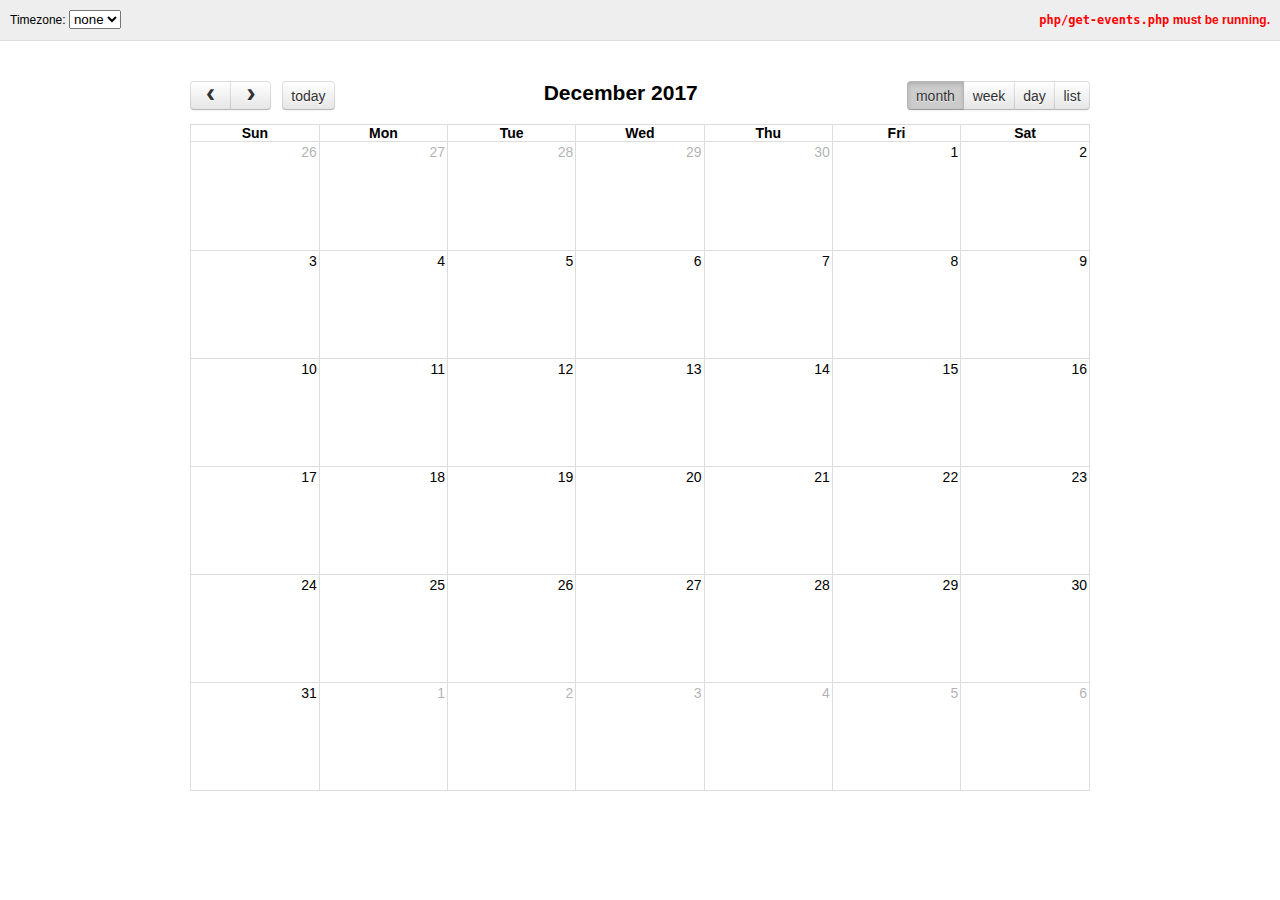
<file: demos/timezones.html>
<!DOCTYPE html>
<html>
<head>
<meta charset='utf-8' />
<link href='../fullcalendar.min.css' rel='stylesheet' />
<link href='../fullcalendar.print.min.css' rel='stylesheet' media='print' />
<script src='../lib/moment.min.js'></script>
<script src='../lib/jquery.min.js'></script>
<script src='../fullcalendar.min.js'></script>
<script>

  $(document).ready(function() {

    $('#calendar').fullCalendar({
      header: {
        left: 'prev,next today',
        center: 'title',
        right: 'month,agendaWeek,agendaDay,listWeek'
      },
      defaultDate: '2017-12-12',
      navLinks: true, // can click day/week names to navigate views
      editable: true,
      selectable: true,
      eventLimit: true, // allow "more" link when too many events
      events: {
        url: 'php/get-events.php',
        error: function() {
          $('#script-warning').show();
        }
      },
      loading: function(bool) {
        $('#loading').toggle(bool);
      },
      eventRender: function(event, el) {
        // render the timezone offset below the event title
        if (event.start.hasZone()) {
          el.find('.fc-title').after(
            $('<div class="tzo"/>').text(event.start.format('Z'))
          );
        }
      },
      dayClick: function(date) {
        console.log('dayClick', date.format());
      },
      select: function(startDate, endDate) {
        console.log('select', startDate.format(), endDate.format());
      }
    });

    // load the list of available timezones, build the <select> options
    $.getJSON('php/get-timezones.php', function(timezones) {
      $.each(timezones, function(i, timezone) {
        if (timezone != 'UTC') { // UTC is already in the list
          $('#timezone-selector').append(
            $("<option/>").text(timezone).attr('value', timezone)
          );
        }
      });
    });

    // when the timezone selector changes, dynamically change the calendar option
    $('#timezone-selector').on('change', function() {
      $('#calendar').fullCalendar('option', 'timezone', this.value || false);
    });
  });

</script>
<style>

  body {
    margin: 0;
    padding: 0;
    font-family: "Lucida Grande",Helvetica,Arial,Verdana,sans-serif;
    font-size: 14px;
  }

  #top {
    background: #eee;
    border-bottom: 1px solid #ddd;
    padding: 0 10px;
    line-height: 40px;
    font-size: 12px;
  }
  .left { float: left }
  .right { float: right }
  .clear { clear: both }

  #script-warning, #loading { display: none }
  #script-warning { font-weight: bold; color: red }

  #calendar {
    max-width: 900px;
    margin: 40px auto;
    padding: 0 10px;
  }

  .tzo {
    color: #000;
  }

</style>
</head>
<body>

  <div id='top'>

    <div class='left'>
      Timezone:
      <select id='timezone-selector'>
        <option value='' selected>none</option>
        <option value='local'>local</option>
        <option value='UTC'>UTC</option>
      </select>
    </div>

    <div class='right'>
      <span id='loading'>loading...</span>
      <span id='script-warning'><code>php/get-events.php</code> must be running.</span>
    </div>

    <div class='clear'></div>

  </div>

  <div id='calendar'></div>

</body>
</html>
</file>
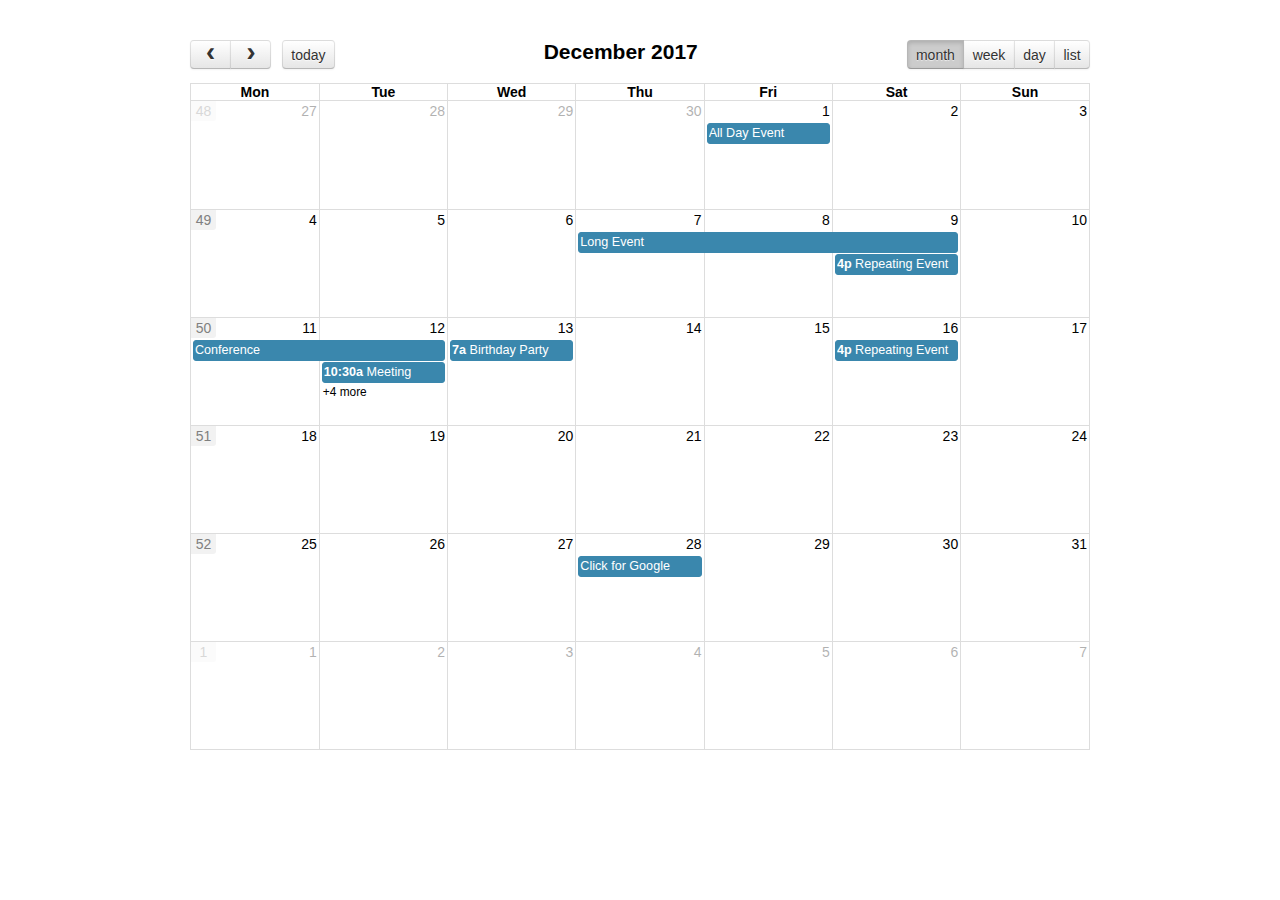
<file: demos/week-numbers.html>
<!DOCTYPE html>
<html>
<head>
<meta charset='utf-8' />
<link href='../fullcalendar.min.css' rel='stylesheet' />
<link href='../fullcalendar.print.min.css' rel='stylesheet' media='print' />
<script src='../lib/moment.min.js'></script>
<script src='../lib/jquery.min.js'></script>
<script src='../fullcalendar.min.js'></script>
<script>

  $(document).ready(function() {

    $('#calendar').fullCalendar({
      header: {
        left: 'prev,next today',
        center: 'title',
        right: 'month,agendaWeek,agendaDay,listWeek'
      },
      defaultDate: '2017-12-12',
      navLinks: true, // can click day/week names to navigate views

      weekNumbers: true,
      weekNumbersWithinDays: true,
      weekNumberCalculation: 'ISO',

      editable: true,
      eventLimit: true, // allow "more" link when too many events
      events: [
        {
          title: 'All Day Event',
          start: '2017-12-01'
        },
        {
          title: 'Long Event',
          start: '2017-12-07',
          end: '2017-12-10'
        },
        {
          id: 999,
          title: 'Repeating Event',
          start: '2017-12-09T16:00:00'
        },
        {
          id: 999,
          title: 'Repeating Event',
          start: '2017-12-16T16:00:00'
        },
        {
          title: 'Conference',
          start: '2017-12-11',
          end: '2017-12-13'
        },
        {
          title: 'Meeting',
          start: '2017-12-12T10:30:00',
          end: '2017-12-12T12:30:00'
        },
        {
          title: 'Lunch',
          start: '2017-12-12T12:00:00'
        },
        {
          title: 'Meeting',
          start: '2017-12-12T14:30:00'
        },
        {
          title: 'Happy Hour',
          start: '2017-12-12T17:30:00'
        },
        {
          title: 'Dinner',
          start: '2017-12-12T20:00:00'
        },
        {
          title: 'Birthday Party',
          start: '2017-12-13T07:00:00'
        },
        {
          title: 'Click for Google',
          url: 'http://google.com/',
          start: '2017-12-28'
        }
      ]
    });

  });

</script>
<style>

  body {
    margin: 40px 10px;
    padding: 0;
    font-family: "Lucida Grande",Helvetica,Arial,Verdana,sans-serif;
    font-size: 14px;
  }

  #calendar {
    max-width: 900px;
    margin: 0 auto;
  }

</style>
</head>
<body>

  <div id='calendar'></div>

</body>
</html>
</file>
